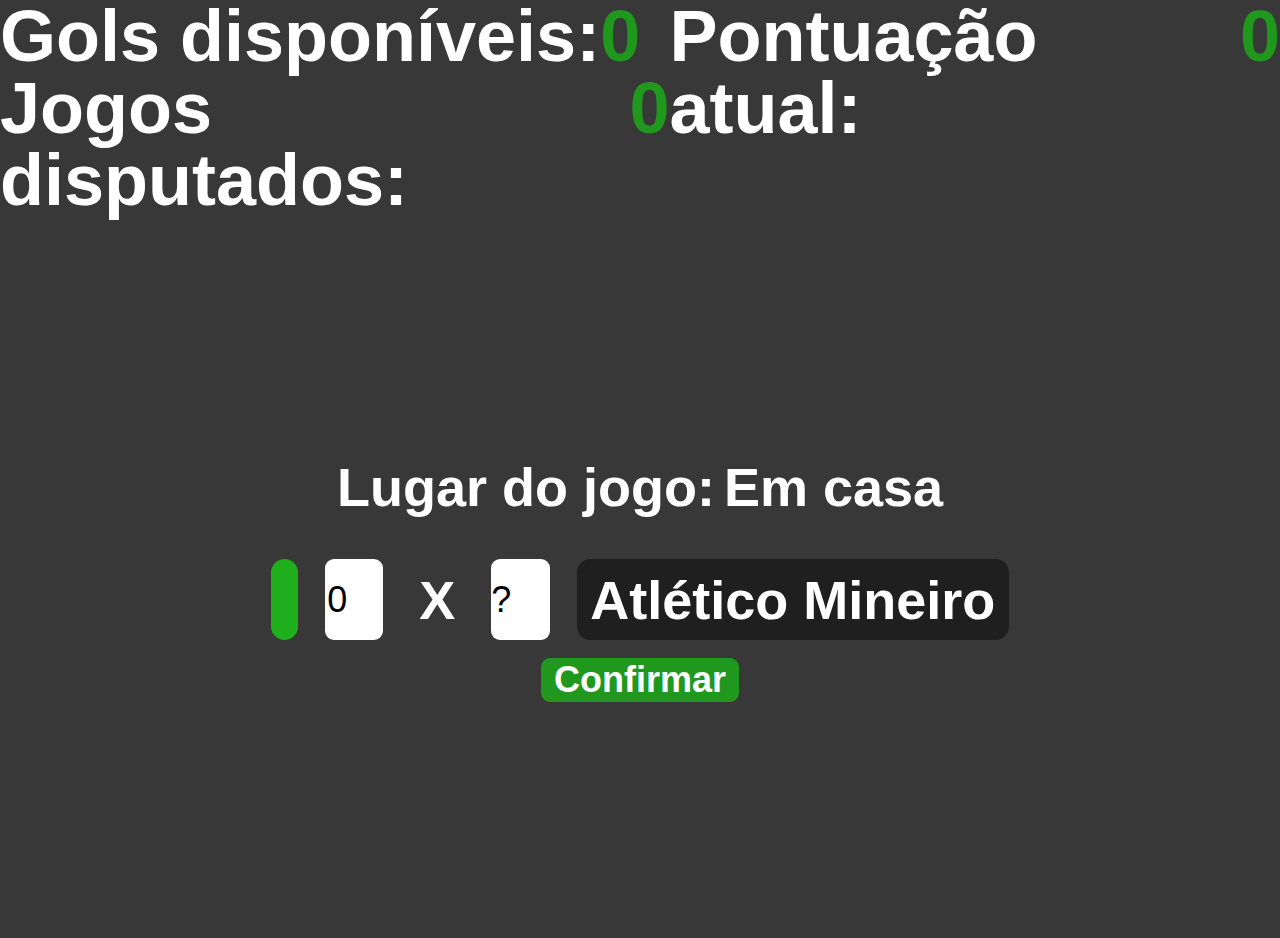
<file: mainPage/index.html>
<!DOCTYPE html>
<html lang="pt-br">
  <head>
    <meta charset="UTF-8" />
    <meta name="viewport" content="width=device-width, initial-scale=1.0" />

    <link rel="stylesheet" href="../reset.css" />
    <link rel="stylesheet" href="./index.css" />

    <title>Simulação do campeonato brasileiro</title>
  </head>

  <body>
    <div class="championship-information">
      <div id="information-section-1">
        <div id="goals-available">
          <div class="information" id="goals-available-information">
            Gols disponíveis:
          </div>
          <div class="value" id="goals-available-value">0</div>
        </div>

        <div id="matches-played">
          <div class="information" id="matches-played-information">
            Jogos disputados:
          </div>
          <div class="value" id="matches-played-value">0</div>
        </div>
      </div>

      <div id="information-section-2">
        <div id="current-score">
          <div class="information" id="current-score-information">
            Pontuação atual:
          </div>
          <div class="value" id="current-score-value">0</div>
        </div>
      </div>
    </div>

    <div class="match-section">
      <div id="place-information">
        <div id="place-match-information">Lugar do jogo:</div>

        <div id="place-match-value">Em casa</div>
      </div>

      <div id="teams-information">
        <div id="player-team">América Mineiro</div>
        <input name="player-team-score" id="player-team-score" value="0" />

        <div id="versus">X</div>

        <div id="opposing-team-score">?</div>
        <div id="opposing-team">Atlético Mineiro</div>
      </div>

      <div id="confirm-match">
        <button id="confirm-button">Confirmar</button>
      </div>
    </div>
  </body>

  <script src="../data/teams.js"></script>
  <script src="./index.js"></script>
</html>
</file>
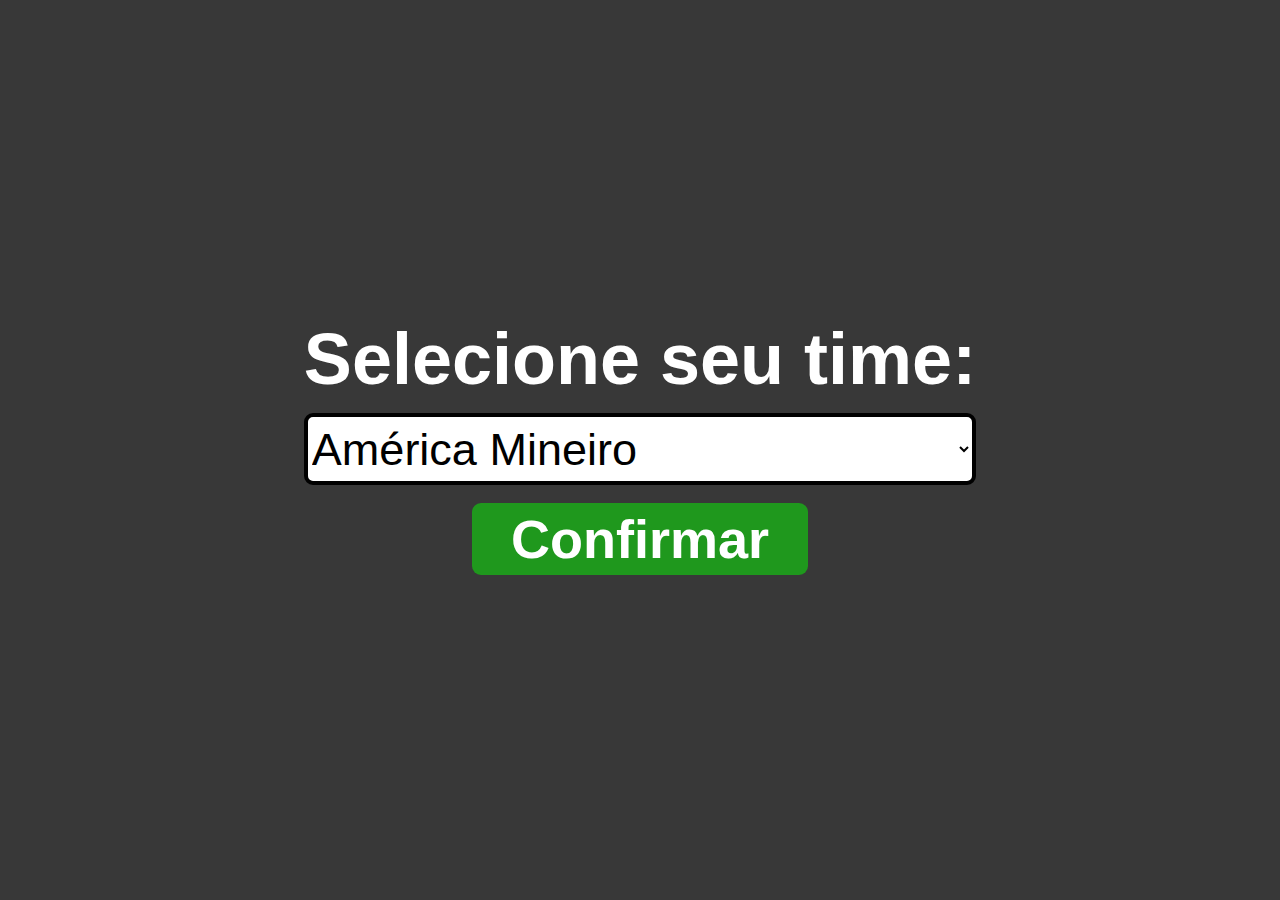
<file: team-selection.html>
<!DOCTYPE html>
<html lang="pt-br">
  <head>
    <meta charset="UTF-8" />
    <meta name="viewport" content="width=device-width, initial-scale=1.0" />

    <title>Seleção de time</title>

    <link rel="stylesheet" href="reset.css" />
    <link rel="stylesheet" href="team-selection.css" />
  </head>

  <body>
    <div>
      <div id="message">
        <h1>Selecione seu time:</h1>
      </div>

      <div id="team-selection-section">
        <select name="team" id="team-selection">
          <option value="america-mineiro">América Mineiro</option>
          <option value="athletico-paranaense">Athletico P.</option>
          <option value="atletico-mineiro">Atlético Mineiro</option>
          <option value="bahia">Bahia</option>
          <option value="botofogo">Botafogo</option>
          <option value="bragrantino">Bragantino</option>
          <option value="corinthians">Corinthians</option>
          <option value="cruzeiro">Cruzeiro</option>
          <option value="cuiaba">Cuiabá</option>
          <option value="flamengo">Flamengo</option>
          <option value="fluminense">Fluminense</option>
          <option value="fortaleza">Fortaleza</option>
          <option value="gremio">Grêmio</option>
          <option value="internacional">Internacional</option>
          <option value="juventude">Juventude</option>
          <option value="palmeiras">Palmeiras</option>
          <option value="santos">Santos</option>
          <option value="sao-paulo">São Paulo</option>
          <option value="vasco-da-gama">Vasco da Gama</option>
          <option value="vitoria">Vitória</option>
        </select>
      </div>

      <div id="confirm-button-section">
        <button id="confirm-button" onclick="window.location='index.html'">
          Confirmar
        </button>
      </div>
    </div>
  </body>
</html>
</file>
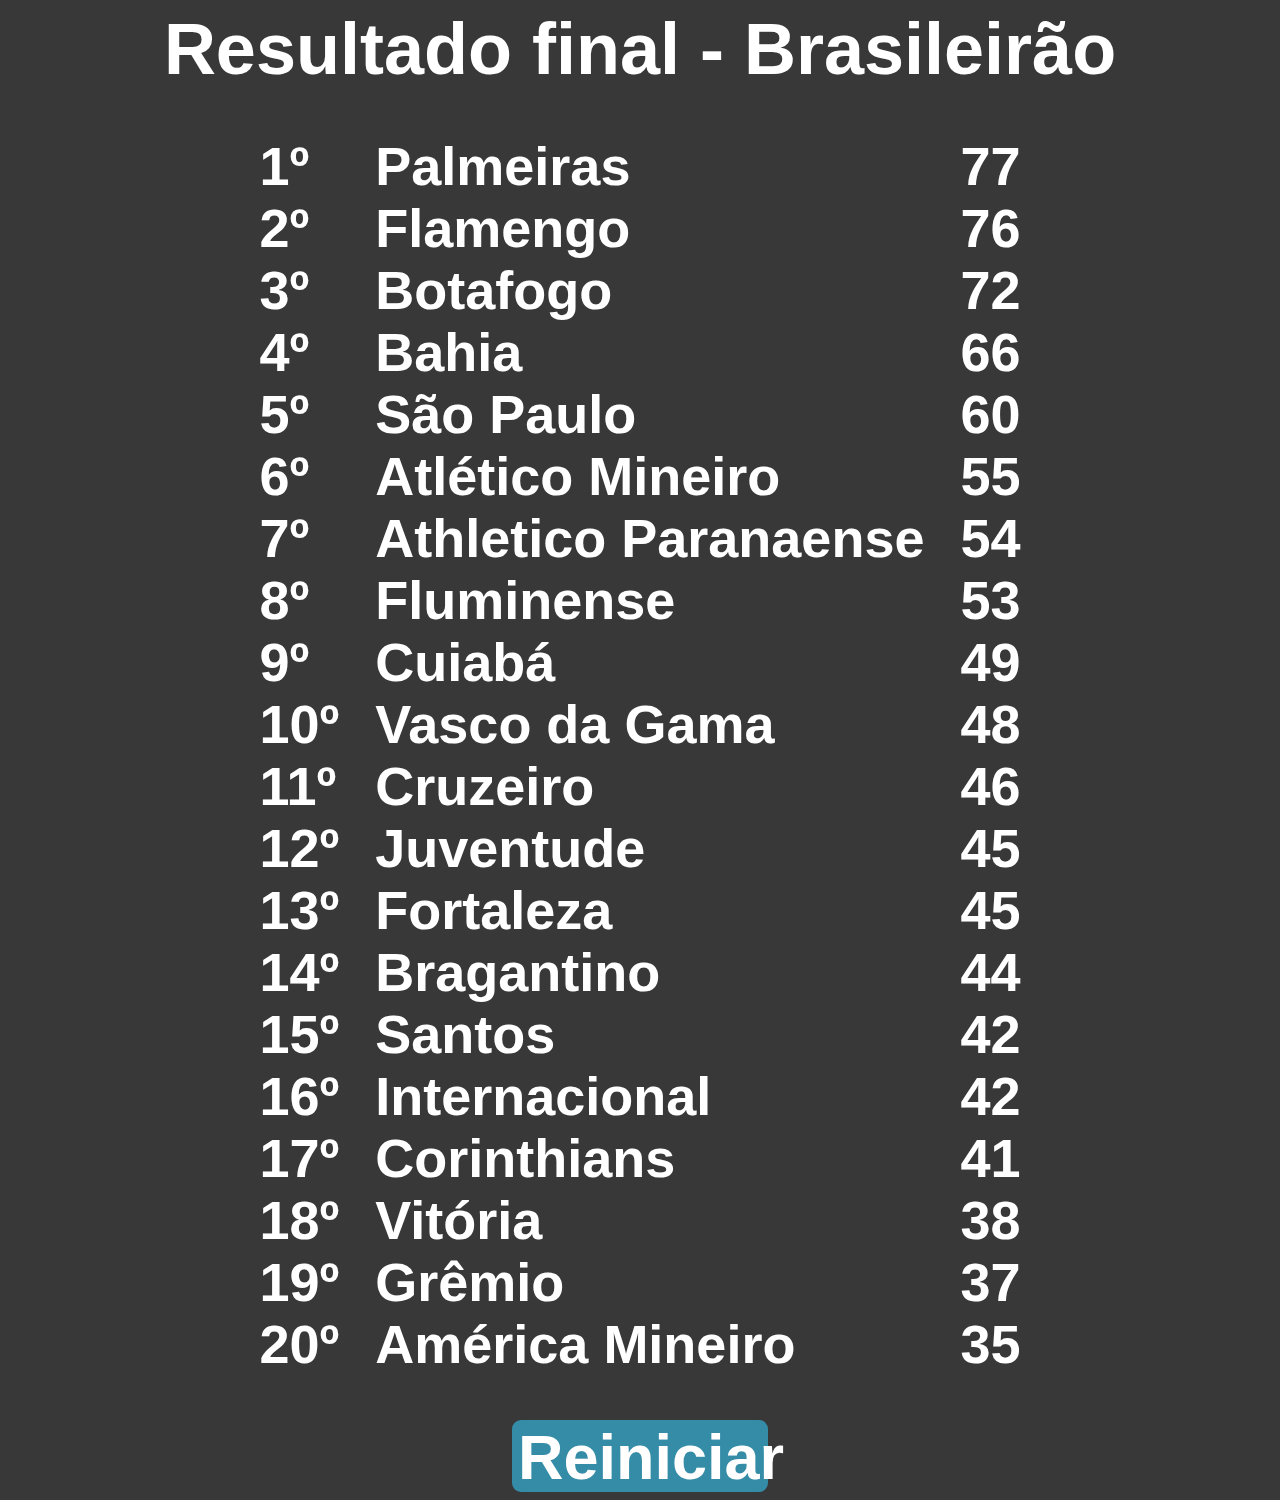
<file: finalClassification/final-classification.html>
<!DOCTYPE html>
<html lang="pt-br">
  <head>
    <meta charset="UTF-8" />
    <meta name="viewport" content="width=device-width, initial-scale=1.0" />

    <link rel="stylesheet" href="./final-classification.css" />

    <title>Classificação Final</title>
  </head>

  <body>
    <div id="page-title">Resultado final - Brasileirão</div>

    <div id="teams-classification">
      <div class="positions">
        <div id="first-placed">1º</div>
        <div id="second-placed">2º</div>
        <div id="third-placed">3º</div>
        <div id="fourth-placed">4º</div>
        <div id="fifth-placed">5º</div>
        <div id="sixth-placed">6º</div>
        <div id="seventh-placed">7º</div>
        <div id="eighth-placed">8º</div>
        <div id="ninth-placed">9º</div>
        <div id="tenth-placed">10º</div>
        <div id="eleventh-placed">11º</div>
        <div id="twelfth-placed">12º</div>
        <div id="thirteenth-placed">13º</div>
        <div id="fourteenth-placed">14º</div>
        <div id="fifteenth-placed">15º</div>
        <div id="sixteenth-placed">16º</div>
        <div id="seventeenth-placed">17º</div>
        <div id="eighteenth-placed">18º</div>
        <div id="nineteenth-placed">19º</div>
        <div id="twentieth-placed">20º</div>
      </div>

      <div class="teams">
        <div id="first-team">Palmeiras</div>
        <div id="second-team">Flamengo</div>
        <div id="third-team">Botafogo</div>
        <div id="fourth-team">Bahia</div>
        <div id="fifth-team">São Paulo</div>
        <div id="sixth-team">Atlético Mineiro</div>
        <div id="seventh-team">Athletico Paranaense</div>
        <div id="eighth-team">Fluminense</div>
        <div id="ninth-team">Cuiabá</div>
        <div id="tenth-team">Vasco da Gama</div>
        <div id="eleventh-team">Cruzeiro</div>
        <div id="twelfth-team">Juventude</div>
        <div id="thirteenth-team">Fortaleza</div>
        <div id="fourteenth-team">Bragantino</div>
        <div id="fifteenth-team">Santos</div>
        <div id="sixteenth-team">Internacional</div>
        <div id="seventeenth-team">Corinthians</div>
        <div id="eighteenth-team">Vitória</div>
        <div id="nineteenth-team">Grêmio</div>
        <div id="twentieth-team">América Mineiro</div>
      </div>

      <div class="score">
        <div id="first-score">77</div>
        <div id="second-score">76</div>
        <div id="third-score">72</div>
        <div id="fourth-score">66</div>
        <div id="fifth-score">60</div>
        <div id="sixth-score">55</div>
        <div id="seventh-score">54</div>
        <div id="eighth-score">53</div>
        <div id="ninth-score">49</div>
        <div id="tenth-score">48</div>
        <div id="eleventh-score">46</div>
        <div id="twelfth-score">45</div>
        <div id="thirteenth-score">45</div>
        <div id="fourteenth-score">44</div>
        <div id="fifteenth-score">42</div>
        <div id="sixteenth-score">42</div>
        <div id="seventeenth-score">41</div>
        <div id="eighteenth-score">38</div>
        <div id="nineteenth-score">37</div>
        <div id="twentieth-score">35</div>
      </div>
    </div>

    <div id="restart-game">
      <button id="restart-game-button">Reiniciar</button>
    </div>
  </body>
</html>
</file>
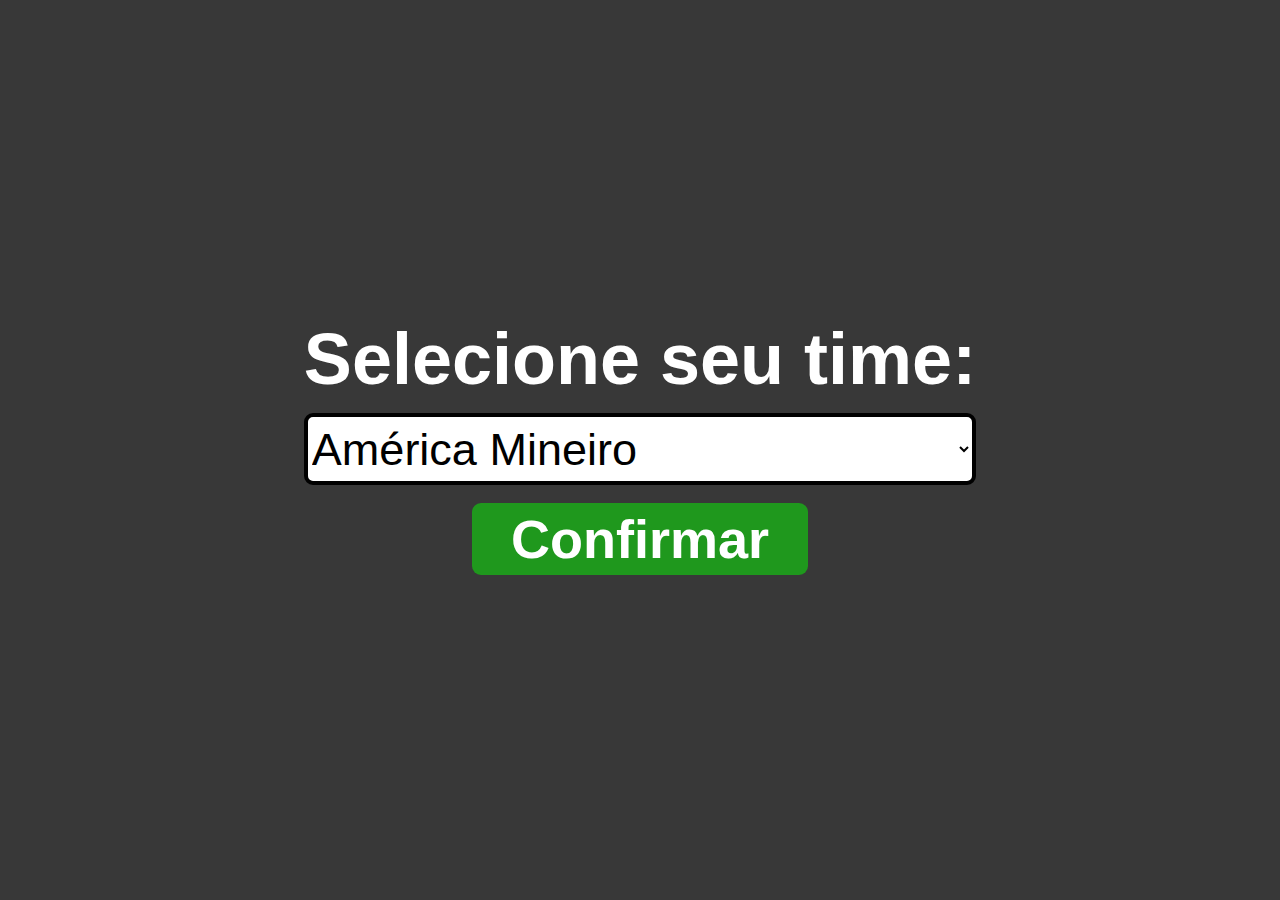
<file: teamSelection/team-selection.html>
<!DOCTYPE html>
<html lang="pt-br">
  <head>
    <meta charset="UTF-8" />
    <meta name="viewport" content="width=device-width, initial-scale=1.0" />

    <title>Seleção de time</title>

    <link rel="stylesheet" href="../reset.css" />
    <link rel="stylesheet" href="./team-selection.css" />
  </head>

  <body>
    <div>
      <div id="message">
        <h1>Selecione seu time:</h1>
      </div>

      <div id="team-selection-section">
        <select name="team" id="team-selection">
          <option value="america-mineiro">América Mineiro</option>
          <option value="athletico-paranaense">Athletico P.</option>
          <option value="atletico-mineiro">Atlético Mineiro</option>
          <option value="bahia">Bahia</option>
          <option value="botofogo">Botafogo</option>
          <option value="bragrantino">Bragantino</option>
          <option value="corinthians">Corinthians</option>
          <option value="cruzeiro">Cruzeiro</option>
          <option value="cuiaba">Cuiabá</option>
          <option value="flamengo">Flamengo</option>
          <option value="fluminense">Fluminense</option>
          <option value="fortaleza">Fortaleza</option>
          <option value="gremio">Grêmio</option>
          <option value="internacional">Internacional</option>
          <option value="juventude">Juventude</option>
          <option value="palmeiras">Palmeiras</option>
          <option value="santos">Santos</option>
          <option value="sao-paulo">São Paulo</option>
          <option value="vasco-da-gama">Vasco da Gama</option>
          <option value="vitoria">Vitória</option>
        </select>
      </div>

      <div id="confirm-button-section">
        <button
          id="confirm-button"
          onclick="window.location='../mainPage/index.html'"
        >
          Confirmar
        </button>
      </div>
    </div>
  </body>
</html>
</file>
<file: mainPage/index.css>
body {
  background-color: #383838;
  font-family: sans-serif;
  height: 99vh;
}

.championship-information {
  display: flex;
  justify-content: space-around;
  margin-bottom: 1vh;
  font-size: 8vh;
  font-weight: bold;
}

#goals-available {
  display: flex;
}

#goals-available-information {
  color: white;
}

#goals-available-value {
  color: #1f981d;
}

#matches-played {
  display: flex;
}

#matches-played-information {
  color: white;
}

#matches-played-value {
  color: #1f981d;
}

#current-score {
  display: flex;
}

#current-score-information {
  color: white;
}

#current-score-value {
  color: #1f981d;
}

.match-section {
  display: flex;
  flex-direction: column;
  align-items: center;
  justify-content: center;
  height: 80%;
}

#place-information {
  display: flex;
  font-size: 6vh;
  font-weight: bold;
  color: white;
  margin-bottom: 5vh;
}

#place-match-information {
  margin-right: 1vh;
}

#teams-information {
  display: flex;
  margin-bottom: 2vh;
}

#player-team {
  background-color: #1fae1c;
  color: white;
  font-weight: bolder;
  font-size: 6vh;
  padding: 1.5vh 1.5vh 1.5vh 1.5vh;
  border-radius: 1.5vh;
  margin-right: 3vh;
}

#player-team-score {
  width: 6vh;
  font-size: 4vh;
  margin-right: 4vh;
  border: none;
  border-radius: 1vh;
}

#versus {
  display: flex;
  justify-content: center;
  align-items: center;
  font-weight: bolder;
  font-size: 6vh;
  color: white;
  margin-right: 4vh;
}

#opposing-team-score {
  display: flex;
  justify-content: start;
  align-items: center;
  border-radius: 1vh;
  width: 6.5vh;
  background-color: white;
  font-size: 4vh;
  margin-right: 3vh;
}

#opposing-team {
  background-color: #1f1f1f;
  color: white;
  font-weight: bolder;
  font-size: 6vh;
  padding: 1.5vh 1.5vh 1.5vh 1.5vh;
  border-radius: 1.5vh;
}

#confirm-match {
  display: flex;
  justify-content: center;
  align-items: center;
  width: 22vh;
  font-size: 5vh;
}

#confirm-button {
  border-radius: 1vh;
  border: none;
  background-color: #1f981d;
  color: white;
  width: 100%;
  font-size: 4vh;
  font-weight: bolder;
}
</file>
<file: team-selection.css>
body {
  height: 99.8vh;
  display: flex;
  align-items: center;
  justify-content: center;
  font-family: sans-serif;
  background-color: #383838;
}

#message {
  margin-bottom: 2vh;
  font-size: 8vh;
  font-weight: bold;
  color: white;
}

#team-selection-section {
  margin-bottom: 2vh;
  height: 8vh;
}

#team-selection {
  height: 100%;
  width: 100%;
  font-size: 5vh;
  background-color: white;
  border: 0.5vh solid black;
  border-radius: 1vh;
}

#confirm-button-section {
  height: 8vh;
  display: flex;
  justify-content: center;
}

#confirm-button {
  height: 100%;
  width: 50%;
  background-color: #1f981d;
  font-size: 6vh;
  font-weight: bold;
  border: none;
  border-radius: 1vh;
  color: white;
}
</file>
<file: finalClassification/final-classification.css>
body {
  background-color: #383838;
}

#page-title {
  display: flex;
  justify-content: center;
  color: white;
  font-family: sans-serif;
  font-size: 8vh;
  font-weight: bold;
}

#teams-classification {
  margin-top: 5vh;
  display: flex;
  flex-direction: row;
  justify-content: center;
  align-items: center;
  font-family: sans-serif;
  font-size: 6vh;
  font-weight: bold;
  color: white;
}

.positions {
  margin-right: 4vh;
}

.teams {
  margin-right: 4vh;
}

#restart-game {
  margin-top: 5vh;
  display: flex;
  justify-content: center;
}

#restart-game-button {
  height: 8vh;
  width: 20vw;
  color: white;
  background-color: #348ca7;
  border-radius: 1vh;
  border: none;
  font-weight: bold;
  font-size: 7vh;
}
</file>
<file: teamSelection/team-selection.css>
body {
  height: 99.8vh;
  display: flex;
  align-items: center;
  justify-content: center;
  font-family: sans-serif;
  background-color: #383838;
}

#message {
  margin-bottom: 2vh;
  font-size: 8vh;
  font-weight: bold;
  color: white;
}

#team-selection-section {
  margin-bottom: 2vh;
  height: 8vh;
}

#team-selection {
  height: 100%;
  width: 100%;
  font-size: 5vh;
  background-color: white;
  border: 0.5vh solid black;
  border-radius: 1vh;
}

#confirm-button-section {
  height: 8vh;
  display: flex;
  justify-content: center;
}

#confirm-button {
  height: 100%;
  width: 50%;
  background-color: #1f981d;
  font-size: 6vh;
  font-weight: bold;
  border: none;
  border-radius: 1vh;
  color: white;
}
</file>
